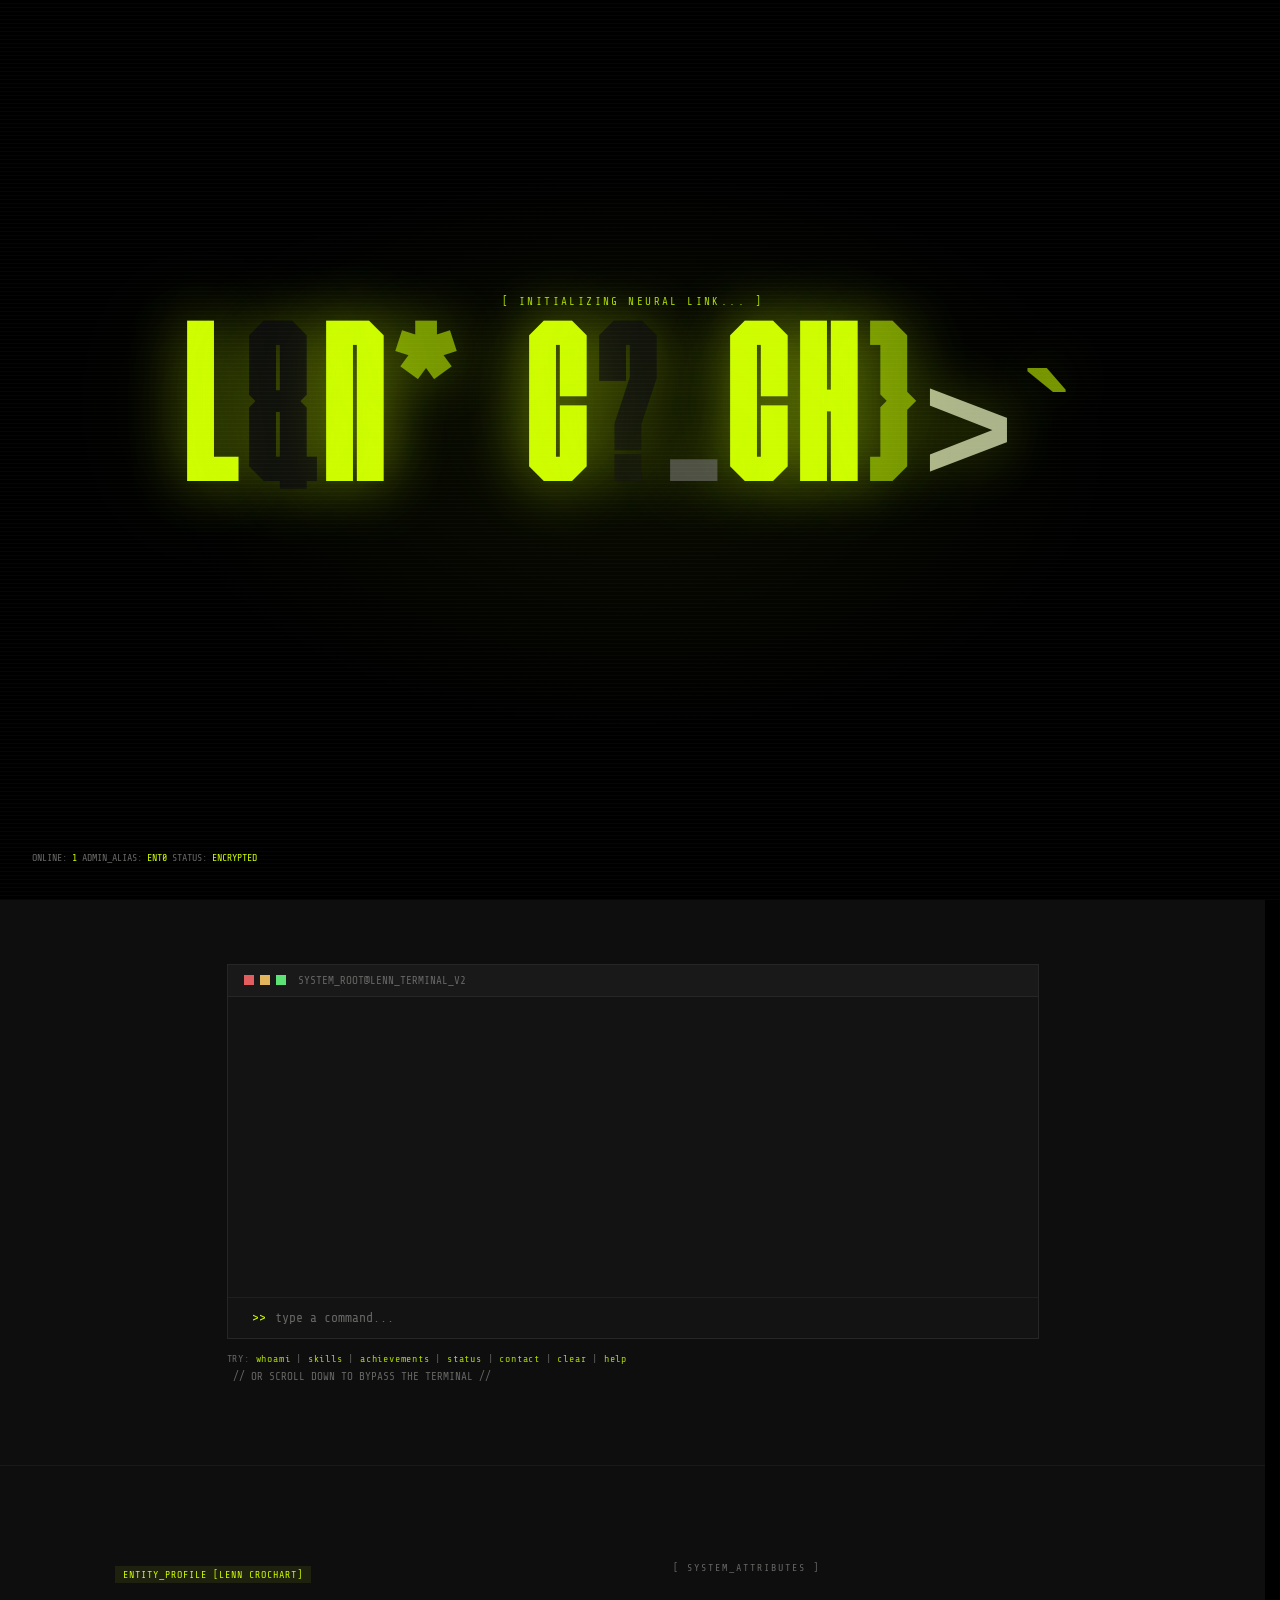
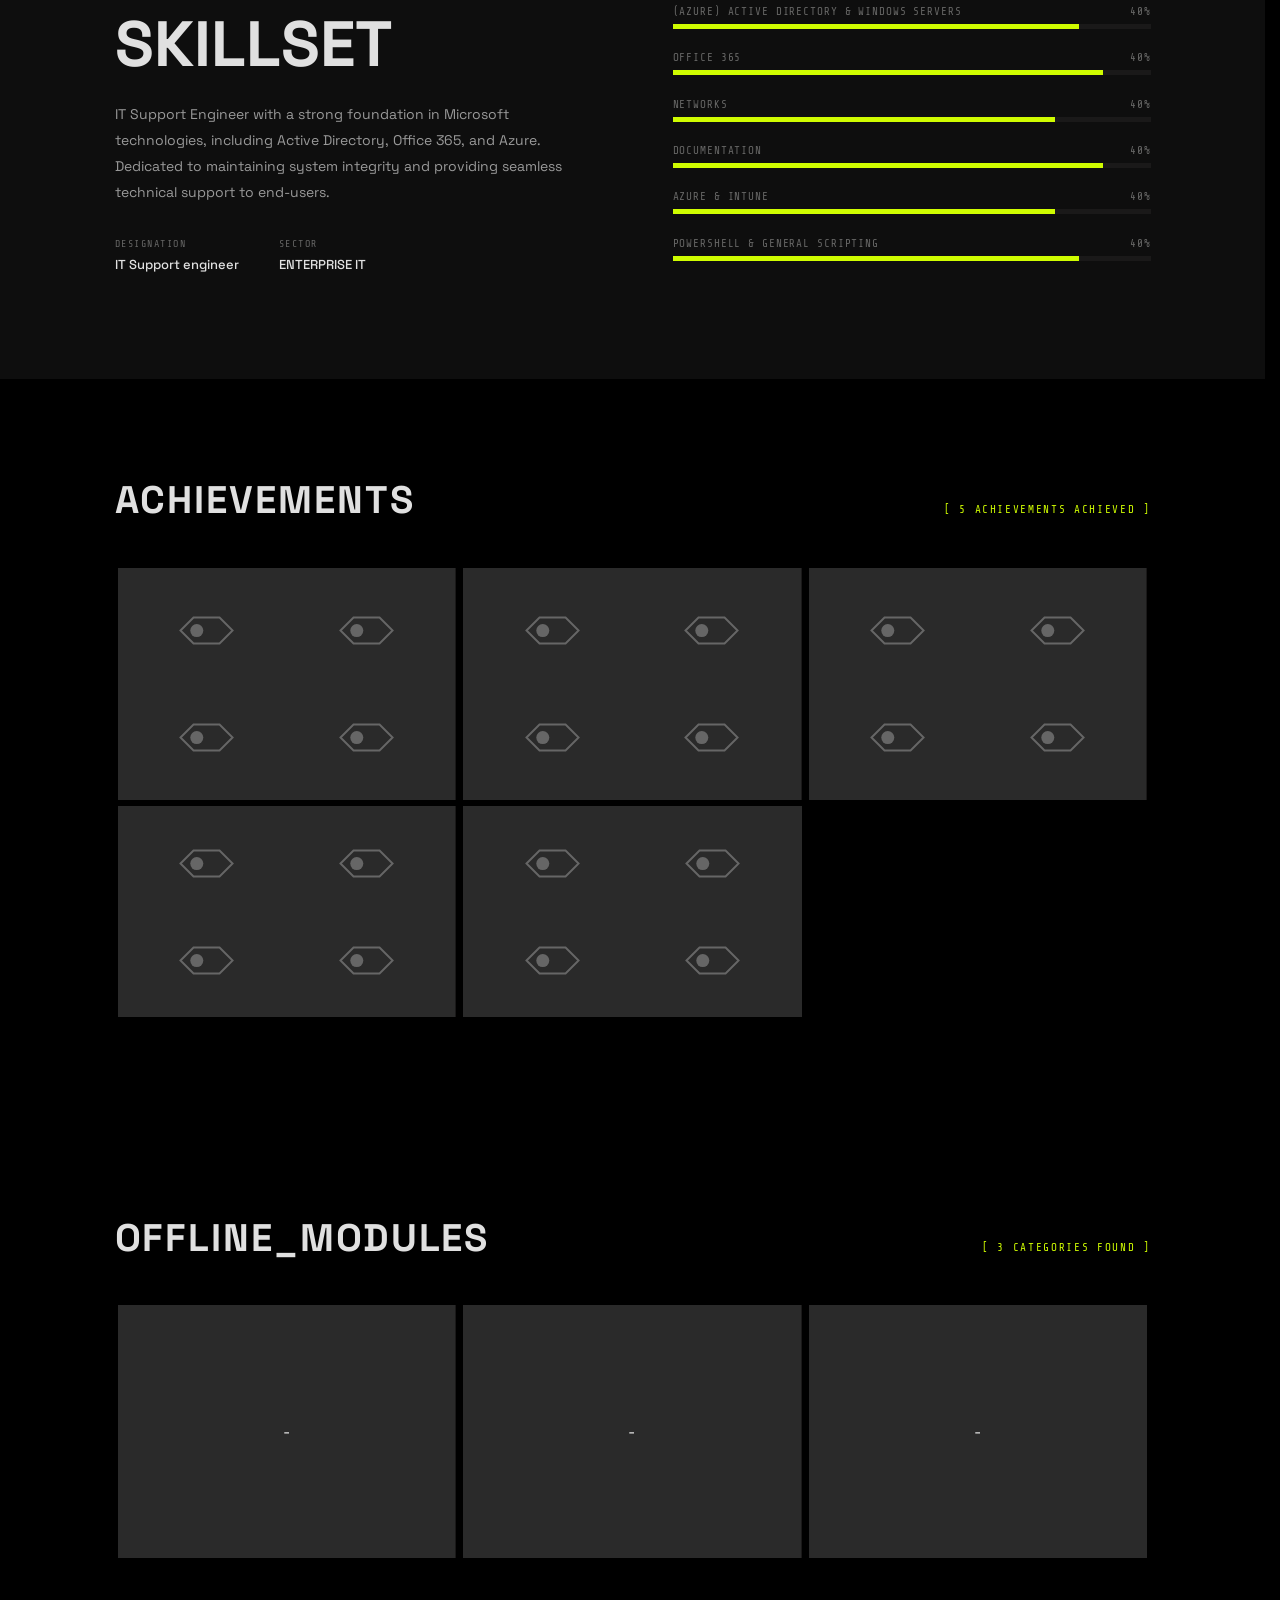
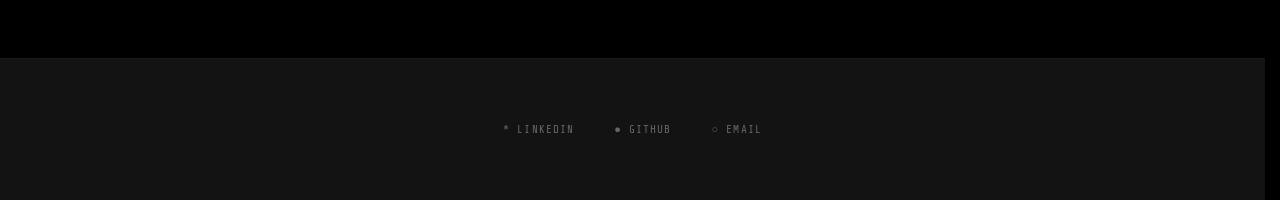
<file: index.html>
<!DOCTYPE html>
<html lang="en">

<head>
  <meta charset="UTF-8" />
  <meta name="viewport" content="width=device-width, initial-scale=1.0" />
  <title>LENN // TERMINAL</title>
  
  <!-- Open Graph / Social Media Embeds -->
  <meta property="og:title" content="LENN // TERMINAL" />
  <meta property="og:type" content="website" />
  <meta property="og:url" content="https://lennskie.github.io/" />
  <meta property="og:image" content="https://lennskie.github.io/IMAGES/og-image.png" />
  <meta property="og:description" content="IT Support and full time geek." />
  
  <!-- Twitter Cards -->
  <meta name="twitter:card" content="summary_large_image" />
  <meta name="twitter:title" content="LENN // TERMINAL" />
  <meta name="twitter:description" content="IT Support and full time geek." />
  <meta name="twitter:image" content="https://lennskie.github.io/IMAGES/og-image.png" />

  <!-- Favicons -->
  <link rel="apple-touch-icon" sizes="180x180" href="IMAGES/apple-touch-icon.png">
  <link rel="icon" type="image/png" sizes="32x32" href="IMAGES/favicon-32x32.png">
  <link rel="icon" type="image/png" sizes="16x16" href="IMAGES/favicon-16x16.png">
  <link rel="manifest" href="site.webmanifest">

  <link rel="preconnect" href="https://fonts.googleapis.com" />
  <link href="https://fonts.googleapis.com/css2?family=Space+Grotesk:wght@400;500;700&family=Share+Tech+Mono&display=swap" rel="stylesheet" />
  <link rel="stylesheet" href="CSS/style.css" />
  <link rel="stylesheet" href="CSS/mobile.css" />
  <style>
    @font-face {
      font-family: "Maratype";
      src: url("FONTS/Maratype.otf");
    }
  </style>
</head>

<body>

  <!-- ═══ HERO — full viewport landing ═══ -->
  <section id="hero">
    <span class="hero-label" id="hero-label">[ INITIALIZING NEURAL LINK... ]</span>
    <h1 class="hero-name" id="hero-name">LENN CROCHART</h1>
    <button class="hero-btn" id="start-btn" onclick="handleStart()"></button>
    <div class="hero-meta">
      <span>ONLINE: <em>1</em></span>
      <span>ADMIN_ALIAS: <em>ENT0</em></span>
      <span>STATUS: <em>ENCRYPTED</em></span>
    </div>
  </section>

  <!-- ═══ TERMINAL — interactive command prompt ═══ -->
  <section id="terminal-section">
    <div class="terminal-wrap">
      <div class="terminal-box">
        <div class="terminal-titlebar">
          <span class="dot r"></span><span class="dot y"></span><span class="dot g"></span>
          <span class="t-label">SYSTEM_ROOT@LENN_TERMINAL_V2</span>
        </div>
        <div id="terminal-output"></div>
        <div class="terminal-input-row">
          <span class="t-prompt-sym">&gt;&gt;</span>
          <input id="t-input" type="text" autocomplete="off" spellcheck="false" placeholder="type a command..." />
        </div>
      </div>
      <div class="terminal-hints">
        <span class="hint-label">TRY:</span>
        <span class="hint" onclick="runCmd('whoami')">whoami</span> <span class="pipe">|</span>
        <span class="hint" onclick="runCmd('skills')">skills</span> <span class="pipe">|</span>
        <span class="hint" onclick="runCmd('achievements')">achievements</span> <span class="pipe">|</span>
        <span class="hint" onclick="runCmd('status')">status</span> <span class="pipe">|</span>
        <span class="hint" onclick="runCmd('contact')">contact</span> <span class="pipe">|</span>
        <span class="hint" onclick="runCmd('clear')">clear</span> <span class="pipe">|</span>
        <span class="hint" onclick="runCmd('help')">help</span>
      </div>
      <span class="t-bypass">// OR SCROLL DOWN TO BYPASS THE TERMINAL // </span>
    </div>
  </section>

  <!-- ═══ ABOUT + SKILLS — identity and competency grid ═══ -->
  <section id="about-section">
    <div class="about-grid">
      <div class="about-left">
        <span class="entity-tag">ENTITY_PROFILE [LENN CROCHART]</span>
        <h2 class="big-heading">SKILLSET</h2>
        <p class="about-body">
          IT Support Engineer with a strong foundation in Microsoft technologies, 
          including Active Directory, Office 365, and Azure. 
          Dedicated to maintaining system integrity and providing seamless technical support to end-users.
        </p>
        <div class="about-meta">
          <div class="meta-item">
            <span class="meta-label">DESIGNATION</span>
            <span class="meta-value">IT Support engineer</span>
          </div>
          <div class="meta-item">
            <span class="meta-label">SECTOR</span>
            <span class="meta-value">ENTERPRISE IT</span>
          </div>
        </div>
      </div>

      <div class="skills-panel">
        <div class="sys-attr-label">[ SYSTEM_ATTRIBUTES ]</div>
        <!--loaded here from JS-->
      </div>
    </div>
  </section>

  <!-- ═══ ACHIEVEMENTS — certification milestones ═══ -->
  <section id="achievements-section">
    <div class="section-header">
      <h2 class="section-title">ACHIEVEMENTS</h2>
      <span class="section-count">[ X ACHIEVEMENTS ACHIEVED ]</span> <!--X is automatically updated -->
    </div>
    <div class="achievements-grid">
      <!-- Achievement cards will be populated here by JS -->
    </div>
  </section>

  <!-- ═══ HOBBIES — offline modules ═══ -->
  <section id="hobbies-section">
    <div class="section-header">
      <h2 class="section-title">OFFLINE_MODULES</h2>
      <span class="section-count">[ 3 CATEGORIES FOUND ]</span>
    </div>
    <div class="hobbies-grid">

      <div class="hobby-card">
        <div class="hobby-content">
          <div class="hobby-index">[ 01 ] MUSIC</div>
          <div class="hobby-title">AUDIO_SECTOR</div>
          <p class="hobby-desc">Music acquisition protocols, deep‑listening cycles, and continuous archive expansion. 
            System processes include reviewing, tagging, and optimizing every sonic input.</p>
          <div class="hobby-tags">
            <span class="tag"><a href="https://www.musictaste.xyz/lennskie">MUSICTASTE</a>
            </span><span class="tag"><a href="https://www.discogs.com/user/Lennskie/collection">DISCOGS</a></span>
            <span class="tag"><a href="https://stats.fm/user/lennskie">STATS.FM</a></span>
          </div>
        </div>
      </div>

      <div class="hobby-card">
        <div class="hobby-content">
            <div class="hobby-index">[ 02 ] SPORTS</div>
            <div class="hobby-title">BODY_IMPROVEMENTS</div>
            <p class="hobby-desc">Physical system maintenance and competitive protocols. Tracking performance metrics and
              pushing threshold outputs. The body is hardware, so keep it calibrated.</p>
            <div class="hobby-tags">
              <span class="tag">FITNESS</span><span class="tag">RUNNING</span><span class="tag">HIKING</span>
          </div>
        </div>
      </div>

      <div class="hobby-card">
        <div class="hobby-content">
          <div class="hobby-index">[ 03 ] TECH &amp; GEAR</div>
          <div class="hobby-title">DEEP_GEEK_MODE</div>
          <p class="hobby-desc">Hardware research, homelab tinkering, and rabbit holes that go three layers
            deeper than necessary. Growing collections out of thin air and making photo-memories.</p>
          <div class="hobby-tags">
            <span class="tag"><a href="https://github.com/Lennskie">DEVELOPMENT</a></span>
            <span class="tag">HARDWARE</span>
            <span class="tag">COLLECTIONS</span>
            <span class="tag"><a href="https://vsco.co/lcrochart/gallery">VSCO</a></span>
            
          </div>
        </div>
      </div>
    </div>
  </section>

  <!-- ═══ CONTACT — uplink form ═══ -->
  <section id="contact-section">
    <div class="contact-inner">
      <div class="contact-footer">
        <a href="https://www.linkedin.com/in/lenn-crochart/" class="hover-link">* LINKEDIN</a>
        <a href="https://github.com/Lennskie/" class="hover-link">&#9679; GITHUB</a>
        <a href="mailto:lenn.crochart+fromwebsite@gmail.com" class="hover-link">&#9675; EMAIL</a>
      </div>
    </div>
  </section>
  <script src="JS/main.js"></script>
</body>

</html>
</file>
<file: CSS/style.css>
/* ═══════════════════════════════════════════════
   LENN TERMINAL PORTFOLIO — style.css
   Design system: Organic Brutalism / CRT Terminal
   Fonts: Space Grotesk (display) + Share Tech Mono (terminal)
═══════════════════════════════════════════════ */

/* ── TOKENS ── */
:root {
  --neon:       #cffc00;
  --neon-dim:   #a8d400;
  --neon-glow:  #f4ffc8;
  --tertiary:   #fffcca;
  --void:       #000000;
  --surface:    #0e0e0e;
  --s1:         #131313;
  --s2:         #1a1919;
  --s3:         #201f1f;
  --s4:         #262626;
  --bezel:      #474746;
  --muted:      #666665;
  --text:       #e0e0e0;
  --error:      #ff5252;
  --font:       'Space Grotesk', monospace;
  --mono:       'Share Tech Mono', monospace;
}

/* ── RESET & BASE ── */
*, *::before, *::after { box-sizing: border-box; margin: 0; padding: 0; }
html { scroll-behavior: smooth; scrollbar-gutter: stable; }
body {
  background: var(--void);
  color: var(--text);
  font-family: var(--font);
  overflow-x: hidden;
}
a{
  all:unset;
}

/* Global scanline texture */
body::before {
  content: '';
  position: fixed;
  inset: 0;
  background: repeating-linear-gradient(
    to bottom,
    transparent 0px,
    transparent 3px,
    rgba(255,255,255,0.025) 3px,
    rgba(255,255,255,0.025) 4px
  );
  pointer-events: none;
  z-index: 9999;
}


/* ════════════════════════════════════════
   HERO
════════════════════════════════════════ */
#hero {
  height: 100vh;
  min-height: 580px;
  display: flex;
  flex-direction: column;
  align-items: center;
  justify-content: center;
  gap: 0;
  position: relative;
  overflow: hidden;
  background: var(--void);
}

/* Subtle radial glow behind name */
#hero::after {
  content: '';
  position: absolute;
  inset: 0;
  background: radial-gradient(ellipse 55% 45% at 50% 50%, rgba(207,252,0,0.05) 0%, transparent 70%);
  pointer-events: none;
}

.hero-label {
  font-family: var(--mono);
  font-size: 11px;
  color: var(--neon-dim);
  letter-spacing: 0.22em;
  margin-bottom: 1.5rem;
  opacity: 0;
}

.hero-name {
  font-family: Maratype, sans-serif;
  font-size: clamp(3.5rem, 12vw, 16rem);
  font-weight: 700;
  color: var(--neon);
  letter-spacing: 0.06em;
  text-transform: uppercase;
  line-height: 1;
  text-shadow: 0 0 60px rgba(207,252,0,0.45), 0 0 120px rgba(207,252,0,0.15);
  opacity: 0;
  white-space: nowrap;
}

.hero-btn {
  margin-top: 2.5rem;
  padding: 0;
  width: 259px;
  height: 79px;
  background: #2a2a2a;
  border: 1px solid #444;
  color: #eee;
  font-family: var(--mono);
  font-size: 1.25rem;
  font-weight: 700;
  letter-spacing: 0.35em;
  text-transform: uppercase;
  cursor: pointer;
  
  /* Layout stability: always takes up space */
  opacity: 0;
  visibility: visible;
  pointer-events: none;
  
  display: flex;
  align-items: center;
  justify-content: center;
  transition: background 0.1s, opacity 0.3s, transform 0.1s;
  position: relative;
  overflow: hidden;
  z-index: 1;
}

.hero-btn.is-active {
  pointer-events: auto;
}

.hero-btn:hover {
  background: #333;
}

/* Yellow state after unboxing */
.hero-btn.btn-looted {
  background: var(--neon);
  color: var(--void);
  border: 1px solid var(--neon);
}

.hero-btn.btn-looted:hover {
  background: var(--neon-dim);
}

.hero-btn:active {
  background: #fff !important;
  transform: scale(0.98);
}

/* Marathon Ripple Checker */
/* Square-fill Grid Overlay */
.button-fill-grid {
  position: absolute;
  top: 0; left: 0; right: 0; bottom: 0;
  display: grid;
  z-index: 2;
  pointer-events: none;
}

.button-fill-grid div {
  background: #a8ab98;
  opacity: 1;
  transition: opacity 0.05s;
}

.loot-overlay {
  position: absolute;
  inset: 0;
  display: grid;
  place-items: center;
  pointer-events: none;
  z-index: 3;
  background: #2a2a2a;
  color: #eee;
  overflow: hidden;
}

.loot-overlay.loot-overlay-grid {
  grid-template-columns: repeat(2, minmax(40px, 1fr));
  grid-auto-rows: minmax(40px, auto);
  gap: 14px;
  padding: 1rem;
}

.loot-item {
  display: flex;
  align-items: center;
  justify-content: center;
}

.hobby-card {
  position: relative;
  margin: 1%;
}

.hero-meta {
  position: absolute;
  bottom: 2rem;
  left: 2rem;
  font-family: var(--mono);
  font-size: 10px;
  color: var(--muted);
  line-height: 2;
  opacity: 0;
  animation: fadeUp 0.5s ease 1.6s forwards;
}

.hero-meta em {
  color: var(--neon);
  font-style: normal;
}

/* Scroll indicator */
.scroll-cue {
  position: absolute;
  bottom: 2rem;
  left: 50%;
  transform: translateX(-50%);
  font-family: var(--mono);
  font-size: 10px;
  color: var(--muted);
  letter-spacing: 0.2em;
  opacity: 0;
  animation: fadeUp 0.5s ease 2s forwards, bobUpDown 2s ease 2.5s infinite;
}


/* ════════════════════════════════════════
   TERMINAL
════════════════════════════════════════ */
#terminal-section {
  background: var(--surface);
  padding: 4rem 0 5rem;
}

.terminal-wrap {
  max-width: 860px;
  margin: 0 auto;
  padding: 0 1.5rem;
}

.terminal-box {
  background: var(--s1);
  border: 1px solid var(--s4);
}

.terminal-titlebar {
  background: var(--s2);
  padding: 0.55rem 1rem;
  display: flex;
  align-items: center;
  gap: 6px;
  border-bottom: 1px solid var(--s4);
}

.dot { display: inline-block; width: 10px; height: 10px; }
.dot.r { background: #e25d5d; }
.dot.y { background: #e2b55d; }
.dot.g { background: #5de276; }

.t-label {
  font-family: var(--mono);
  font-size: 11px;
  color: var(--muted);
  margin-left: 6px;
}

.t-bypass {
  font-family: var(--mono);
  font-size: 11px;
  color: var(--muted);
  margin-left: 6px;
}

#terminal-output {
  padding: 1.5rem;
  font-family: var(--mono);
  font-size: 13px;
  line-height: 1.9;
  min-height: 300px;
  max-height: 460px;
  overflow-y: auto;
}

#terminal-output::-webkit-scrollbar { width: 3px; }
#terminal-output::-webkit-scrollbar-track { background: var(--s1); }
#terminal-output::-webkit-scrollbar-thumb { background: var(--s4); }

.t-line  { color: var(--text); }
.t-prompt-color { color: var(--neon); }
.t-muted { color: #888; }
.t-bright { color: var(--neon-glow); }
.t-warn  { color: var(--tertiary); }
.t-err   { color: var(--error); }

.terminal-input-row {
  display: flex;
  align-items: center;
  padding: 0.8rem 1.5rem;
  border-top: 1px solid var(--s3);
  gap: 0.6rem;
}

.t-prompt-sym {
  color: var(--neon);
  font-family: var(--mono);
  font-size: 13px;
  flex-shrink: 0;
}

#t-input {
  flex: 1;
  background: transparent;
  border: none;
  outline: none;
  font-family: var(--mono);
  font-size: 13px;
  color: var(--neon);
  caret-color: var(--neon);
}

#t-input::placeholder { color: var(--muted); }

.terminal-hints {
  margin-top: 0.85rem;
  font-family: var(--mono);
  font-size: 10px;
  color: var(--muted);
  letter-spacing: 0.08em;
}

.hint {
  color: var(--neon-dim);
  cursor: pointer;
  transition: color 0.1s;
}

.hint:hover { color: var(--neon); }


/* ════════════════════════════════════════
   ABOUT + SKILLS
════════════════════════════════════════ */
#about-section {
  background: var(--surface);
  padding: 6rem 0;
  border-top: 1px solid var(--s2);
}

.about-grid {
  max-width: 1100px;
  margin: 0 auto;
  padding: 0 2rem;
  display: grid;
  grid-template-columns: 1fr 1fr;
  gap: 5rem;
  align-items: start;
}

.entity-tag {
  font-family: var(--mono);
  font-size: 10px;
  color: var(--neon);
  background: rgba(207,252,0,0.08);
  padding: 3px 8px;
  letter-spacing: 0.1em;
  display: inline-block;
  margin-bottom: 1.75rem;
}

.big-heading {
  font-size: clamp(2.8rem, 5vw, 4.5rem);
  font-weight: 700;
  text-transform: uppercase;
  line-height: 1.05;
  color: var(--text);
  margin-bottom: 1.5rem;
}

.about-body {
  font-size: 14px;
  line-height: 1.85;
  color: #999;
  max-width: 50ch;
}

.about-meta {
  display: flex;
  gap: 2.5rem;
  margin-top: 2rem;
}

.meta-label {
  display: block;
  font-family: var(--mono);
  font-size: 10px;
  color: var(--muted);
  text-transform: uppercase;
  letter-spacing: 0.15em;
  margin-bottom: 4px;
}

.meta-value {
  font-size: 13px;
  font-weight: 500;
  color: var(--text);
}

/* Skills */
.sys-attr-label {
  font-family: var(--mono);
  font-size: 10px;
  color: var(--muted);
  letter-spacing: 0.2em;
  margin-bottom: 2rem;
}

.skills-panel {
  padding-left: 0;
}

.skill-row { margin-bottom: 1.4rem; }

.skill-header {
  display: flex;
  justify-content: space-between;
  font-family: var(--mono);
  font-size: 11px;
  color: var(--muted);
  text-transform: uppercase;
  letter-spacing: 0.08em;
  margin-bottom: 6px;
}

.skill-bar-bg {
  background: var(--s2);
  height: 5px;
}

.skill-bar-fill {
  height: 100%;
  background: var(--neon);
  width: 0;
  transition: width 1.3s cubic-bezier(0.22, 1, 0.36, 1);
}


/* ════════════════════════════════════════
   HOBBIES
════════════════════════════════════════ */
#hobbies-section {
  background: var(--void);
  padding: 6rem 0;
}

.section-header {
  max-width: 1100px;
  margin: 0 auto 2.5rem;
  padding: 0 2rem;
  display: flex;
  justify-content: space-between;
  align-items: baseline;
}

.section-title {
  font-size: clamp(1.6rem, 3vw, 2.5rem);
  font-weight: 700;
  text-transform: uppercase;
  letter-spacing: 0.05em;
}

.section-count {
  font-family: var(--mono);
  font-size: 11px;
  color: var(--neon);
  letter-spacing: 0.15em;
}

.hobbies-grid {
  max-width: 1100px;
  margin: 0 auto;
  padding: 0 2rem;
  display: grid;
  grid-template-columns: repeat(3, 1fr);
  gap: 0;
}

.hobby-card {
  background: var(--s1);
  padding: 2.25rem 1.75rem;
  position: relative;
  overflow: hidden;
  transition: background 0.15s;
  border-right: 1px solid var(--s2);
  min-height: 200px;
}

.hobby-locked .hobby-content {
  visibility: hidden; /* keeps layout */
}



.hobby-locked:not(.hobby-unlocked)::after {
  content: '-';
  position: absolute;
  inset: 0;
  display: grid;
  place-items: center;
  font-size: 2rem;
  opacity: 0.6;
  pointer-events: none;
}



.hobby-card:last-child {
  border-right: none;
}

.hobby-card.hobby-locked {
  cursor: pointer;
}

.hobby-card::before {
  content: '';
  position: absolute;
  left: 0; top: 0; bottom: 0;
  width: 4px;
  background: transparent;
  transition: background 0.15s;
}

.hobby-card:hover { background: var(--s2); }
.hobby-card:hover::before { background: transparent; }

.hobby-index {
  font-family: var(--mono);
  font-size: 10px;
  color: var(--muted);
  margin-bottom: 1rem;
  letter-spacing: 0.1em;
}

.hobby-title {
  font-size: 1rem;
  font-weight: 700;
  text-transform: uppercase;
  letter-spacing: 0.08em;
  color: var(--text);
  margin-bottom: 0.75rem;
}

.hobby-desc {
  font-size: 12px;
  color: #777;
  line-height: 1.75;
}

.hobby-tags {
  display: flex;
  gap: 6px;
  flex-wrap: wrap;
  margin-top: 1.25rem;
}

.tag {
  font-family: var(--mono);
  font-size: 10px;
  color: var(--muted);
  background: var(--s3);
  padding: 3px 8px;
  letter-spacing: 0.05em;
}


/* ════════════════════════════════════════
   ACHIEVEMENTS
════════════════════════════════════════ */
#achievements-section {
  background: var(--void);
  padding: 6rem 0;
}

.achievements-grid {
  max-width: 1100px;
  margin: 0 auto;
  padding: 0 2rem;
  display: grid;
  grid-template-columns: repeat(3, 1fr);
  gap: 0;
}

.achievement-card {
  margin: 1%;
  background: var(--s1);
  padding: 2.25rem 1.75rem;
  position: relative;
  overflow: hidden;
  transition: background 0.15s;
  border-right: 1px solid var(--s2);
  min-height: 200px;
}

.achievement-locked .achievement-content {
  visibility: hidden; /* keeps layout */
}

.achievement-locked:not(.achievement-unlocked)::after {
  content: '-';
  position: absolute;
  inset: 0;
  display: grid;
  place-items: center;
  font-size: 2rem;
  opacity: 0.6;
  pointer-events: none;
}

.achievement-card:last-child {
  border-right: none;
}

.achievement-card::before {
  content: '';
  position: absolute;
  left: 0; top: 0; bottom: 0;
  width: 4px;
  background: transparent;
  transition: background 0.15s;
}

.achievement-index {
  font-family: var(--mono);
  font-size: 10px;
  color: var(--muted);
  margin-bottom: 1rem;
  letter-spacing: 0.1em;
}

.achievement-title {
  font-size: 1rem;
  font-weight: 700;
  text-transform: uppercase;
  letter-spacing: 0.08em;
  color: var(--text);
  margin-bottom: 0.75rem;
}

.achievement-desc {
  font-size: 12px;
  color: #777;
  line-height: 1.75;
}

.achievement-tags {
  display: flex;
  gap: 6px;
  flex-wrap: wrap;
  margin-top: 1.25rem;
}

.achievement-tag {
  font-family: var(--mono);
  font-size: 10px;
  color: var(--muted);
  background: var(--s3);
  padding: 3px 8px;
  letter-spacing: 0.05em;
}

/* ════════════════════════════════════════
   CONTACT
════════════════════════════════════════ */
#contact-section {
  background: var(--s1);
  padding: 4rem 0;
  border-top: 1px solid var(--s2);
}

.contact-inner {
  max-width: 680px;
  margin: 0 auto;
  padding: 0 2rem;
}


.contact-footer {
  display: flex;
  justify-content: center;
  gap: 2.5rem;
}

.hover-link-console {
  font-family: var(--mono);
  font-size: 13;
  color: var(--text);
  text-decoration: none;
  letter-spacing: 0.1em;
  transition: color 0.15s;
}

.hover-link-console:hover { color: var(--neon); }

.hover-link {
  font-family: var(--mono);
  font-size: 11px;
  color: var(--muted);
  text-decoration: none;
  letter-spacing: 0.1em;
  transition: color 0.15s;
}

.hover-link:hover { color: var(--neon); }


/* ════════════════════════════════════════
   ANIMATIONS
════════════════════════════════════════ */
@keyframes fadeUp {
  from { opacity: 0; transform: translateY(12px); }
  to   { opacity: 1; transform: translateY(0); }
}

@keyframes glitchIn {
  0%   { opacity: 0; transform: translateX(-6px); }
  30%  { opacity: 1; transform: translateX(3px); }
  55%  { transform: translateX(-2px); }
  75%  { transform: translateX(1px); }
  100% { opacity: 1; transform: translateX(0); }
}

@keyframes bobUpDown {
  0%, 100% { transform: translateX(-50%) translateY(0); }
  50%       { transform: translateX(-50%) translateY(6px); }
}

@keyframes crtFlicker {
  0%, 100% { opacity: 1; }
  50%       { opacity: 0.75; }
}
</file>
<file: CSS/mobile.css>
/* ═══════════════════════════════════════════════
   LENN TERMINAL — mobile.css
   Breakpoints:
     ≤ 480px  — phones (portrait)
     ≤ 640px  — phones (landscape) + small devices
     ≤ 760px  — tablets (already partly handled in style.css,
                extended here for full coverage)
   Load order: after style.css
═══════════════════════════════════════════════ */


/* ════════════════════════════════════════
   SHARED SMALL-SCREEN FIXES (≤ 760px)
════════════════════════════════════════ */
@media (max-width: 760px) {

  /* Prevent horizontal overflow globally */
  body { overflow-x: hidden; }

  /* ── HERO ── */
  .hero-label {
    font-size: 9px;
    letter-spacing: 0.14em;
    text-align: center;
    padding: 0 1rem;
  }

  .hero-btn {
    padding: 0.85rem 2.5rem;
    font-size: 9px;
    letter-spacing: 0.28em;
  }

  .hero-meta {
    left: 1rem;
    bottom: 1.5rem;
    font-size: 9px;
    line-height: 1.9;
  }

  /* ── TERMINAL ── */
  #terminal-section { padding: 2.5rem 0 3rem; }

  .terminal-wrap { padding: 0 1rem; }

  #terminal-output {
    padding: 1rem;
    font-size: 12px;
    min-height: 240px;
    max-height: 360px;
  }

  .terminal-input-row { padding: 0.7rem 1rem; }

  .t-label {
    /* Truncate long path on small screens */
    overflow: hidden;
    text-overflow: ellipsis;
    white-space: nowrap;
    max-width: calc(100vw - 80px);
    font-size: 10px;
  }

  .t-bypass {
    display: table;
    margin: 20px auto;
  }
  .terminal-hints {
    font-size: 9px;
    line-height: 1.9;
    /* Wrap hints onto multiple lines instead of overflowing */
    word-break: break-word;
  }

  /* ── ABOUT + SKILLS ── */
  #about-section { padding: 4rem 0; }

  .about-grid {
    grid-template-columns: 1fr;
    gap: 3rem;
    padding: 0 1.25rem;
  }

  .big-heading { font-size: clamp(2.4rem, 11vw, 3.5rem); }

  .about-body { max-width: 100%; font-size: 13px; }

  .about-meta { gap: 1.5rem; }

  /* ── HOBBIES ── */
  #hobbies-section { padding: 4rem 0; }

  .section-header {
    padding: 0 1.25rem;
    flex-wrap: wrap;
    gap: 0.5rem;
  }

  .hobbies-grid {
    grid-template-columns: 1fr;
    padding: 0 1.25rem;
  }

  /* ── CONTACT ── */
  #contact-section { padding: 4rem 0; }

  .contact-inner { padding: 0 1.25rem; }

  .contact-footer { gap: 1.5rem; }

  /* ── INPUT font-size fix — prevents iOS auto-zoom on focus ── */
  input, textarea, select {
    font-size: 16px !important;
  }
}


/* ════════════════════════════════════════
   PHONE PORTRAIT (≤ 480px)
════════════════════════════════════════ */
@media (max-width: 480px) {

  /* ── HERO ── */
  #hero { min-height: 100svh; }  /* use svh for iOS safe-area */

  .hero-label {
    font-size: 8px;
    letter-spacing: 0.1em;
    margin-bottom: 1rem;
  }

  /* Name already uses clamp(6rem,20vw,14rem) — good on phones */

  .hero-btn {
    margin-top: 1.5rem;
    padding: 0;
    font-size: 8px;
    letter-spacing: 0.2em;
    width: 140px;
    height: 43px;
    max-width: 90vw;
  }

  .hero-meta {
    font-size: 9px;
    left: 1rem;
    bottom: 1rem;
  }

  /* ── TERMINAL ── */
  #terminal-output {
    font-size: 11px;
    min-height: 200px;
    max-height: 300px;
    line-height: 1.75;
  }

  /* Centered, balanced flex layout for hints */
  .terminal-hints {
    display: flex;
    flex-wrap: wrap;
    justify-content: center;
    align-items: center;
    gap: 10px 14px;
    font-size: 10px;
    line-height: 1.4;
    text-align: center;
    padding-top: 0.5rem;
  }

  .hint-label {
    width: 100%;
    margin-bottom: 6px;
    color: var(--muted);
    font-size: 9px;
    letter-spacing: 0.15em;
  }

  .hint {
    background: var(--s2);
    padding: 7px 12px;
    /* Larger tap targets */
    min-height: 34px;
    display: flex;
    align-items: center;
    border: 1px solid var(--s4);
    border-radius: 2px;
  }

  /* Hide the pipe separators when chips are reflowed */
  .pipe { display: none; }

  /* ── ABOUT ── */
  .entity-tag { font-size: 9px; }

  .big-heading { font-size: clamp(2rem, 13vw, 3rem); }

  .about-meta { flex-direction: column; gap: 1rem; }

  .meta-value { font-size: 12px; }

  /* ── SKILLS ── */
  .skill-header { font-size: 10px; }

  /* ── HOBBIES ── */
  .hobby-card { padding: 1.75rem 1.25rem; }

  .hobby-title { font-size: 0.9rem; }

  .hobby-desc { font-size: 12px; }

  .hobby-tags { gap: 5px; }

  .tag { font-size: 9px; padding: 3px 6px; }

  /* ── ACHIEVEMENTS ── */
  .achievement-card { padding: 1.75rem 1.25rem; }

  .achievement-title { font-size: 0.9rem; }

  .achievement-desc { font-size: 12px; }

  .achievement-tags { gap: 5px; }

  .achievement-tag { font-size: 9px; padding: 3px 6px; }

  /* ── SECTION HEADERS ── */
  .section-title { font-size: 1.4rem; }

  .section-count { font-size: 10px; }

  /* ── CONTACT ── */

  .contact-footer {
    gap: 1.5rem;
  }

  .footer-link { font-size: 11px; }
}


/* ════════════════════════════════════════
   PHONE LANDSCAPE (≤ 640px, landscape)
════════════════════════════════════════ */
@media (max-width: 640px) and (orientation: landscape) {

  /* Hero shorter in landscape — don't waste screen height */
  #hero {
    height: 100vw;
    min-height: 320px;
  }

  .hero-name { font-size: clamp(4rem, 14vw, 7rem); }

  .hero-label { margin-bottom: 0.75rem; }

  .hero-btn { margin-top: 1.25rem; }

  /* Terminal fits the narrower height */
  #terminal-output {
    min-height: 180px;
    max-height: 260px;
  }
}


/* ════════════════════════════════════════
   TOUCH DEVICE OVERRIDES
════════════════════════════════════════ */
@media (hover: none) {
  /* Replace hover with active states for touch devices */
  .hobby-card:active { background: var(--s2); }
  .hobby-card:active::before { background: var(--tertiary); }

  .achievement-card:active { background: var(--s2); }
  .achievement-card:active::before { background: var(--tertiary); }

  .hint:active { color: var(--neon); }
  .footer-link:active { color: var(--neon); }
  .hero-btn:active { background: rgba(207,252,0,0.1); }

  /* Remove hover-only effects that never fire on touch */
  .hero-btn:hover { box-shadow: none; }
}


/* ════════════════════════════════════════
   RESPONSIVE
════════════════════════════════════════ */
@media (max-width: 760px) {
  .about-grid    { grid-template-columns: 1fr; gap: 3rem; }
  .hobbies-grid  { grid-template-columns: 1fr; }
  .achievements-grid { grid-template-columns: 1fr;}
  .about-meta    { gap: 1.5 rem; }
}

/* Mobile Button Scaling */
@media screen and (max-width: 768px) {
  .hero-btn {
    padding: 0.8rem 1rem;
    min-width: 140px;
    min-height: 44px;
    font-size: 14px;
  }
}
</file>
